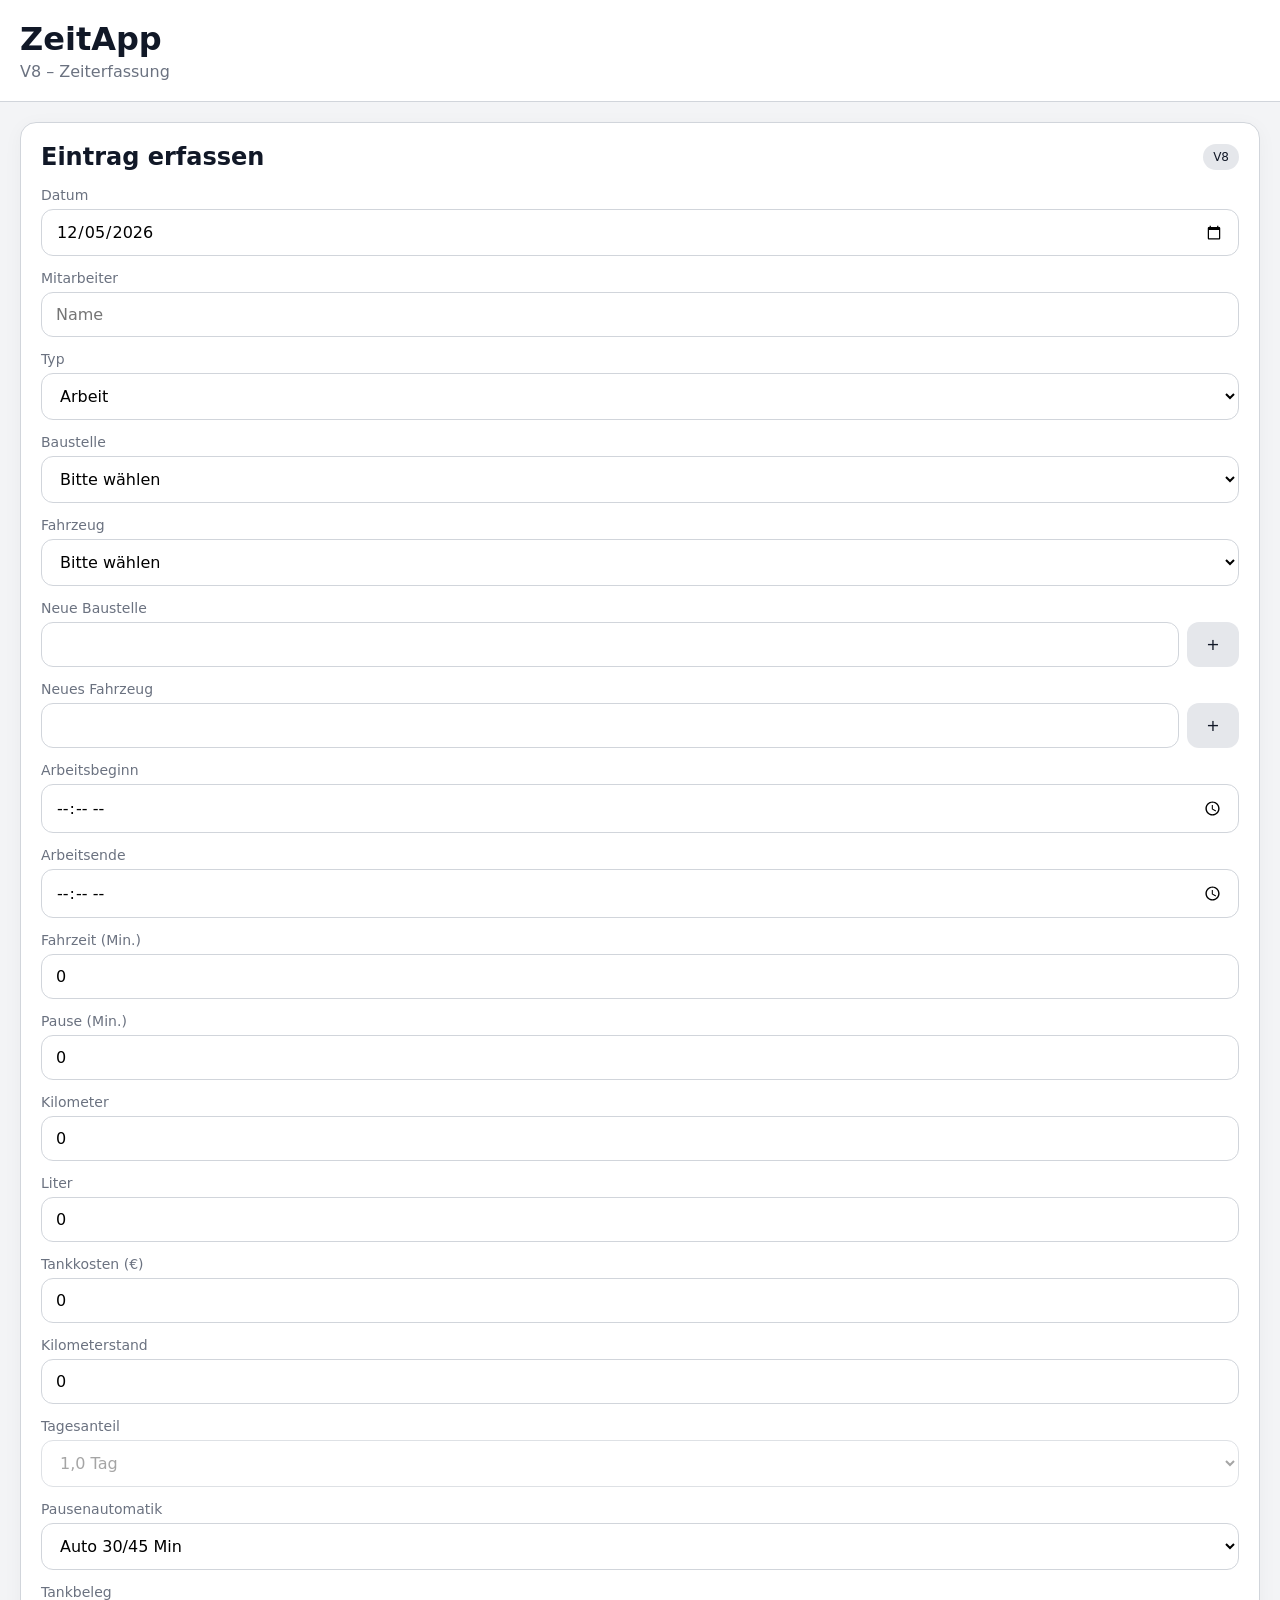
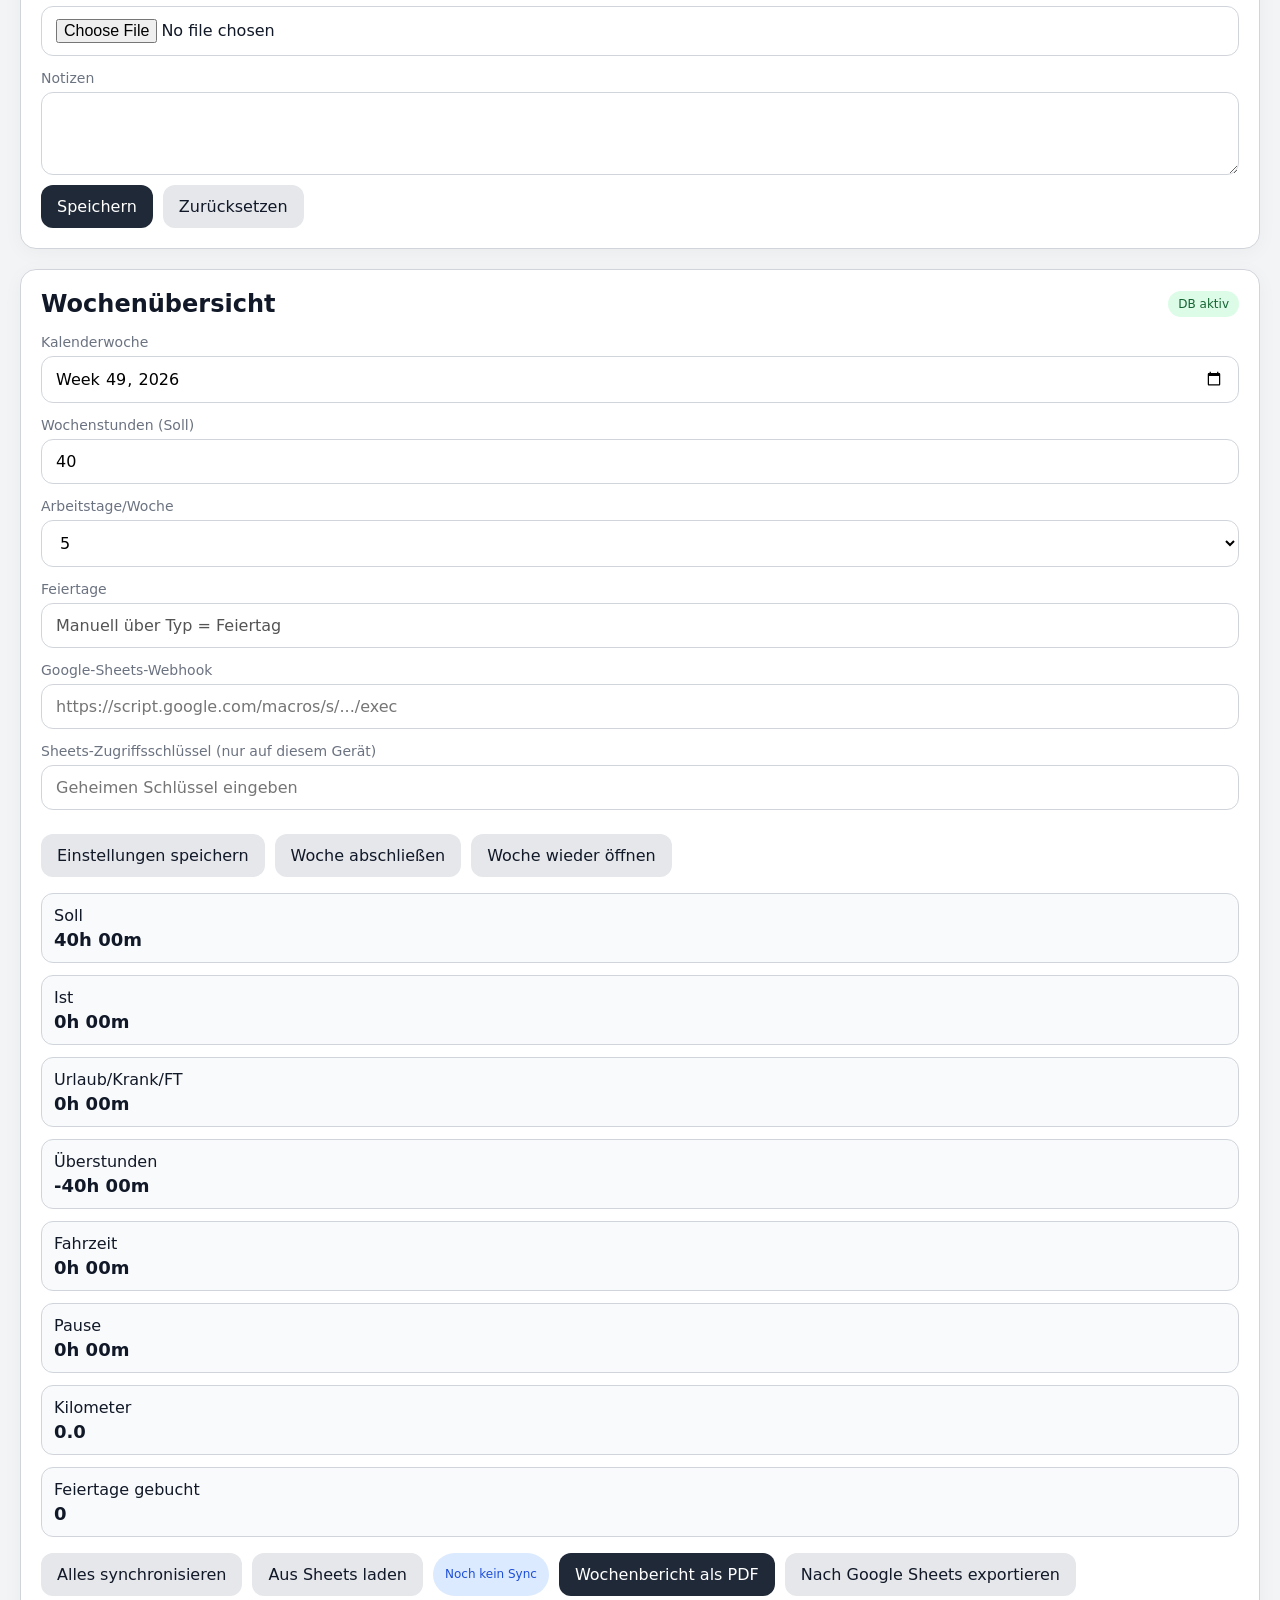
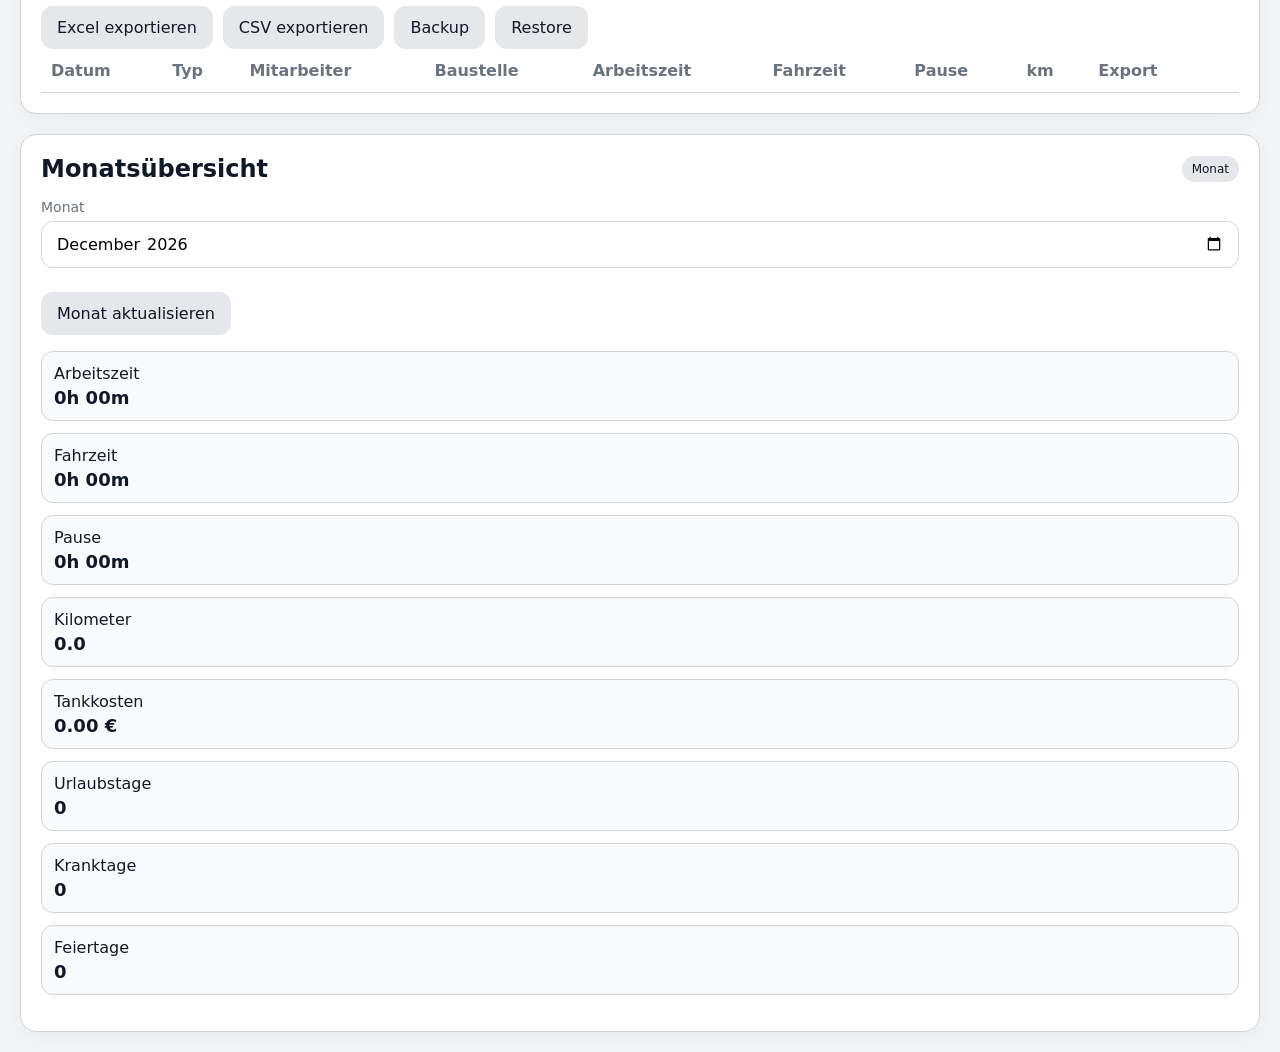
<file: index.html>
<!doctype html>
<html lang="de">
<head>
  <meta charset="utf-8" />
  <meta name="viewport" content="width=device-width,initial-scale=1" />
  <meta name="theme-color" content="#1f2937" />
  <title>ZeitApp V8</title>
  <link rel="manifest" href="manifest.webmanifest" />
  <link rel="stylesheet" href="styles.css" />
</head>
<body>
  <header class="app-header">
    <div><h1>ZeitApp</h1><p class="muted">V8 – Zeiterfassung</p></div>
    <button id="installBtn" class="secondary hidden">App installieren</button>
  </header>

  <main class="layout">
    <section class="card">
      <div class="section-header"><h2>Eintrag erfassen</h2><span class="badge">V8</span></div>
      <form id="entryForm">
        <div class="grid two">
          <label><span>Datum</span><input type="date" id="date" required /></label>
          <label><span>Mitarbeiter</span><input type="text" id="employee" placeholder="Name" required /></label>
        </div>

        <div class="grid three">
          <label><span>Typ</span>
            <select id="entryType">
              <option value="arbeit" selected>Arbeit</option>
              <option value="urlaub">Urlaub</option>
              <option value="krank">Krank</option>
              <option value="feiertag">Feiertag</option>
            </select>
          </label>
          <label><span>Baustelle</span><select id="siteSelect"></select></label>
          <label><span>Fahrzeug</span><select id="vehicleSelect"></select></label>
        </div>

        <div class="grid two">
          <label><span>Neue Baustelle</span><div class="inline"><input type="text" id="newSite" /><button type="button" id="addSiteBtn" class="secondary">+</button></div></label>
          <label><span>Neues Fahrzeug</span><div class="inline"><input type="text" id="newVehicle" /><button type="button" id="addVehicleBtn" class="secondary">+</button></div></label>
        </div>

        <div class="grid four">
          <label><span>Arbeitsbeginn</span><input type="time" id="workStart" required /></label>
          <label><span>Arbeitsende</span><input type="time" id="workEnd" required /></label>
          <label><span>Fahrzeit (Min.)</span><input type="number" id="driveMinutes" min="0" value="0" /></label>
          <label><span>Pause (Min.)</span><input type="number" id="breakMinutes" min="0" value="0" /></label>
        </div>

        <div class="grid four">
          <label><span>Kilometer</span><input type="number" id="kilometers" min="0" step="0.1" value="0" /></label>
          <label><span>Liter</span><input type="number" id="fuelLiters" min="0" step="0.01" value="0" /></label>
          <label><span>Tankkosten (€)</span><input type="number" id="fuelAmount" min="0" step="0.01" value="0" /></label>
          <label><span>Kilometerstand</span><input type="number" id="odometer" min="0" step="1" value="0" /></label>
        </div>

        <div class="grid three">
          <label><span>Tagesanteil</span>
            <select id="dayFraction">
              <option value="1" selected>1,0 Tag</option>
              <option value="0.5">0,5 Tag</option>
            </select>
          </label>
          <label><span>Pausenautomatik</span>
            <select id="breakMode">
              <option value="manual">Manuell</option>
              <option value="auto30">Auto 30 Min ab 6h</option>
              <option value="auto45">Auto 45 Min ab 9h</option>
              <option value="autoMixed" selected>Auto 30/45 Min</option>
            </select>
          </label>
          <label><span>Tankbeleg</span><input type="file" id="receipt" accept="image/*" capture="environment" /></label>
        </div>

        <label><span>Notizen</span><textarea id="notes" rows="3"></textarea></label>
        <input type="hidden" id="editId" />

        <div class="actions"><button type="submit">Speichern</button><button type="button" id="resetBtn" class="secondary">Zurücksetzen</button></div>
        <div id="warningsBox" class="warnings-box hidden"></div>
      </form>
    </section>

    <section class="card">
      <div class="section-header"><h2>Wochenübersicht</h2><span class="badge badge-ok">DB aktiv</span></div>

      <div class="grid four">
        <label><span>Kalenderwoche</span><input type="week" id="weekPicker" /></label>
        <label><span>Wochenstunden (Soll)</span><input type="number" id="weeklyTarget" min="1" step="0.5" value="40" /></label>
        <label><span>Arbeitstage/Woche</span>
          <select id="workDaysPerWeek">
            <option value="5" selected>5</option>
            <option value="6">6</option>
          </select>
        </label>
        <label><span>Feiertage</span>
          <input type="text" value="Manuell über Typ = Feiertag" disabled />
        </label>
      </div>

      <div class="grid two">
        <label><span>Google-Sheets-Webhook</span><input type="url" id="sheetWebhook" placeholder="https://script.google.com/macros/s/.../exec" /></label>
        <label><span>Sheets-Zugriffsschlüssel (nur auf diesem Gerät)</span><input type="password" id="sheetAccessKey" autocomplete="off" placeholder="Geheimen Schlüssel eingeben" /></label>
        <div class="actions wrap align-end">
          <button id="saveSettingsBtn" class="secondary">Einstellungen speichern</button>
          <button id="closeWeekBtn" class="secondary">Woche abschließen</button>
          <button id="reopenWeekBtn" class="secondary">Woche wieder öffnen</button>
        </div>
      </div>

      <div class="stats" id="stats"></div>

      <div class="actions wrap"><button id="syncNowBtn" class="secondary" type="button">Alles synchronisieren</button><button id="syncReadBtn" class="secondary" type="button">Aus Sheets laden</button><span id="syncStatus" class="sync-status" data-kind="info">Noch kein Sync</span>
        <button id="pdfBtn">Wochenbericht als PDF</button>
        <button id="sheetBtn" class="secondary">Nach Google Sheets exportieren</button>
        <button id="xlsxBtn" class="secondary">Excel exportieren</button>
        <button id="csvBtn" class="secondary">CSV exportieren</button>
        <button id="backupBtn" class="secondary">Backup</button>
        <button id="restoreBtn" class="secondary">Restore</button>
        <input type="file" id="restoreFile" accept="application/json" class="hidden-file" />
      </div>

      <div class="table-wrap">
        <table>
          <thead><tr><th>Datum</th><th>Typ</th><th>Mitarbeiter</th><th>Baustelle</th><th>Arbeitszeit</th><th>Fahrzeit</th><th>Pause</th><th>km</th><th>Export</th><th></th></tr></thead>
          <tbody id="entriesTable"></tbody>
        </table>
      </div>
    </section>

    <section class="card full-width">
      <div class="section-header"><h2>Monatsübersicht</h2><span class="badge">Monat</span></div>
      <div class="grid two">
        <label><span>Monat</span><input type="month" id="monthPicker" /></label>
        <div class="actions align-end"><button id="refreshMonthBtn" class="secondary">Monat aktualisieren</button></div>
      </div>
      <div class="stats" id="monthStats"></div>
    </section>
  </main>

  <script src="https://cdn.sheetjs.com/xlsx-0.20.2/package/dist/xlsx.full.min.js"></script>
  <script src="app.js"></script>
</body>
</html>
</file>
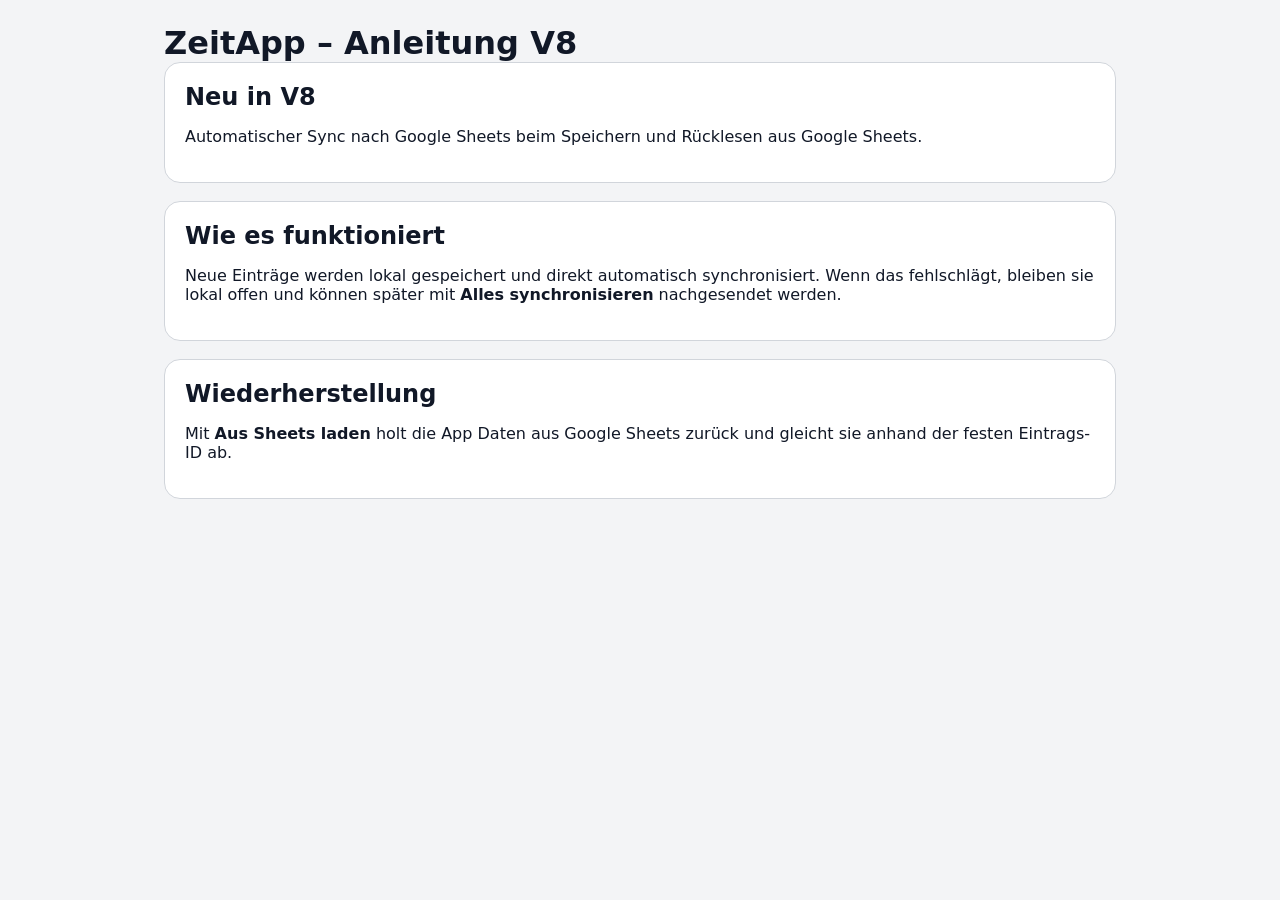
<file: help.html>
<!doctype html><html lang="de"><head><meta charset="utf-8"/><meta name="viewport" content="width=device-width,initial-scale=1"/><title>ZeitApp – Anleitung</title><link rel="stylesheet" href="styles.css"/><style>body{max-width:1000px;margin:0 auto;padding:24px}.help-card{background:#fff;border:1px solid #d1d5db;border-radius:16px;padding:20px;margin-bottom:18px}h1,h2{margin-top:0}</style></head><body><h1>ZeitApp – Anleitung V8</h1><div class="help-card"><h2>Neu in V8</h2><p>Automatischer Sync nach Google Sheets beim Speichern und Rücklesen aus Google Sheets.</p></div><div class="help-card"><h2>Wie es funktioniert</h2><p>Neue Einträge werden lokal gespeichert und direkt automatisch synchronisiert. Wenn das fehlschlägt, bleiben sie lokal offen und können später mit <strong>Alles synchronisieren</strong> nachgesendet werden.</p></div><div class="help-card"><h2>Wiederherstellung</h2><p>Mit <strong>Aus Sheets laden</strong> holt die App Daten aus Google Sheets zurück und gleicht sie anhand der festen Eintrags-ID ab.</p></div></body></html>
</file>
<file: styles.css>
*{box-sizing:border-box}:root{--bg:#f3f4f6;--card:#fff;--text:#111827;--muted:#6b7280;--line:#d1d5db;--primary:#1f2937;--primaryText:#fff;--soft:#f9fafb}body{margin:0;font-family:system-ui,-apple-system,BlinkMacSystemFont,"Segoe UI",sans-serif;background:var(--bg);color:var(--text)}.app-header{display:flex;justify-content:space-between;gap:16px;padding:20px;background:var(--card);border-bottom:1px solid var(--line);position:sticky;top:0;z-index:10}h1,h2{margin:0}.muted{color:var(--muted);margin:4px 0 0 0}.layout{display:grid;grid-template-columns:minmax(320px,520px) 1fr;gap:20px;padding:20px}.full-width{grid-column:1 / -1}.card{background:var(--card);border:1px solid var(--line);border-radius:16px;padding:20px;box-shadow:0 4px 20px rgba(0,0,0,.04)}.section-header{display:flex;justify-content:space-between;align-items:center;margin-bottom:16px}.badge{background:#e5e7eb;color:#111827;border-radius:999px;padding:6px 10px;font-size:12px}.badge-ok{background:#dcfce7;color:#166534}.grid{display:grid;gap:14px;margin-bottom:14px}.grid.two{grid-template-columns:repeat(2,minmax(0,1fr))}.grid.three{grid-template-columns:repeat(3,minmax(0,1fr))}.grid.four{grid-template-columns:repeat(4,minmax(0,1fr))}label{display:flex;flex-direction:column;gap:6px}label span{font-size:14px;color:var(--muted)}input,textarea,button,select{font:inherit}input,textarea,select{width:100%;padding:12px 14px;border:1px solid var(--line);border-radius:12px;background:#fff}.inline{display:grid;grid-template-columns:1fr 52px;gap:8px}button{border:0;border-radius:12px;padding:12px 16px;cursor:pointer;background:var(--primary);color:var(--primaryText)}button.secondary{background:#e5e7eb;color:#111827}.hidden{display:none}.actions{display:flex;gap:10px;margin-top:10px}.actions.wrap{flex-wrap:wrap}.align-end{align-items:end}.stats{display:grid;grid-template-columns:repeat(8,minmax(0,1fr));gap:12px;margin:16px 0}.stat{background:var(--soft);border:1px solid var(--line);border-radius:12px;padding:12px}.stat strong{display:block;font-size:18px;margin-top:4px}.table-wrap{overflow:auto}table{width:100%;border-collapse:collapse}th,td{text-align:left;padding:12px 10px;border-bottom:1px solid var(--line);vertical-align:top}th{color:var(--muted);font-weight:600}.small-btn{padding:8px 10px;border-radius:10px;font-size:14px}.export-flag,.type-pill{font-size:12px;border-radius:999px;padding:5px 8px;display:inline-block}.export-no{background:#fef3c7;color:#92400e}.export-yes{background:#dcfce7;color:#166534}.type-arbeit{background:#dbeafe;color:#1d4ed8}.type-urlaub{background:#fef3c7;color:#92400e}.type-krank{background:#fee2e2;color:#b91c1c}.type-feiertag{background:#e9d5ff;color:#6b21a8}.hidden-file{display:none}.warnings-box{margin-top:12px;padding:12px;border:1px solid #f59e0b;background:#fffbeb;border-radius:12px;color:#92400e}.warnings-box ul{margin:0;padding-left:18px}@media (max-width:1300px){.layout{grid-template-columns:1fr}.grid.four,.grid.three,.grid.two,.stats{grid-template-columns:1fr}}@media print{body{background:#fff}.app-header,.actions,.card:first-child{display:none!important}.layout{display:block;padding:0}.card{border:0;box-shadow:none;padding:0}}
.sync-status{display:inline-flex;align-items:center;padding:8px 12px;border-radius:999px;background:#e5e7eb;color:#111827;font-size:12px}.sync-status[data-kind='ok']{background:#dcfce7;color:#166534}.sync-status[data-kind='warn']{background:#fef3c7;color:#92400e}.sync-status[data-kind='info']{background:#dbeafe;color:#1d4ed8}
</file>
